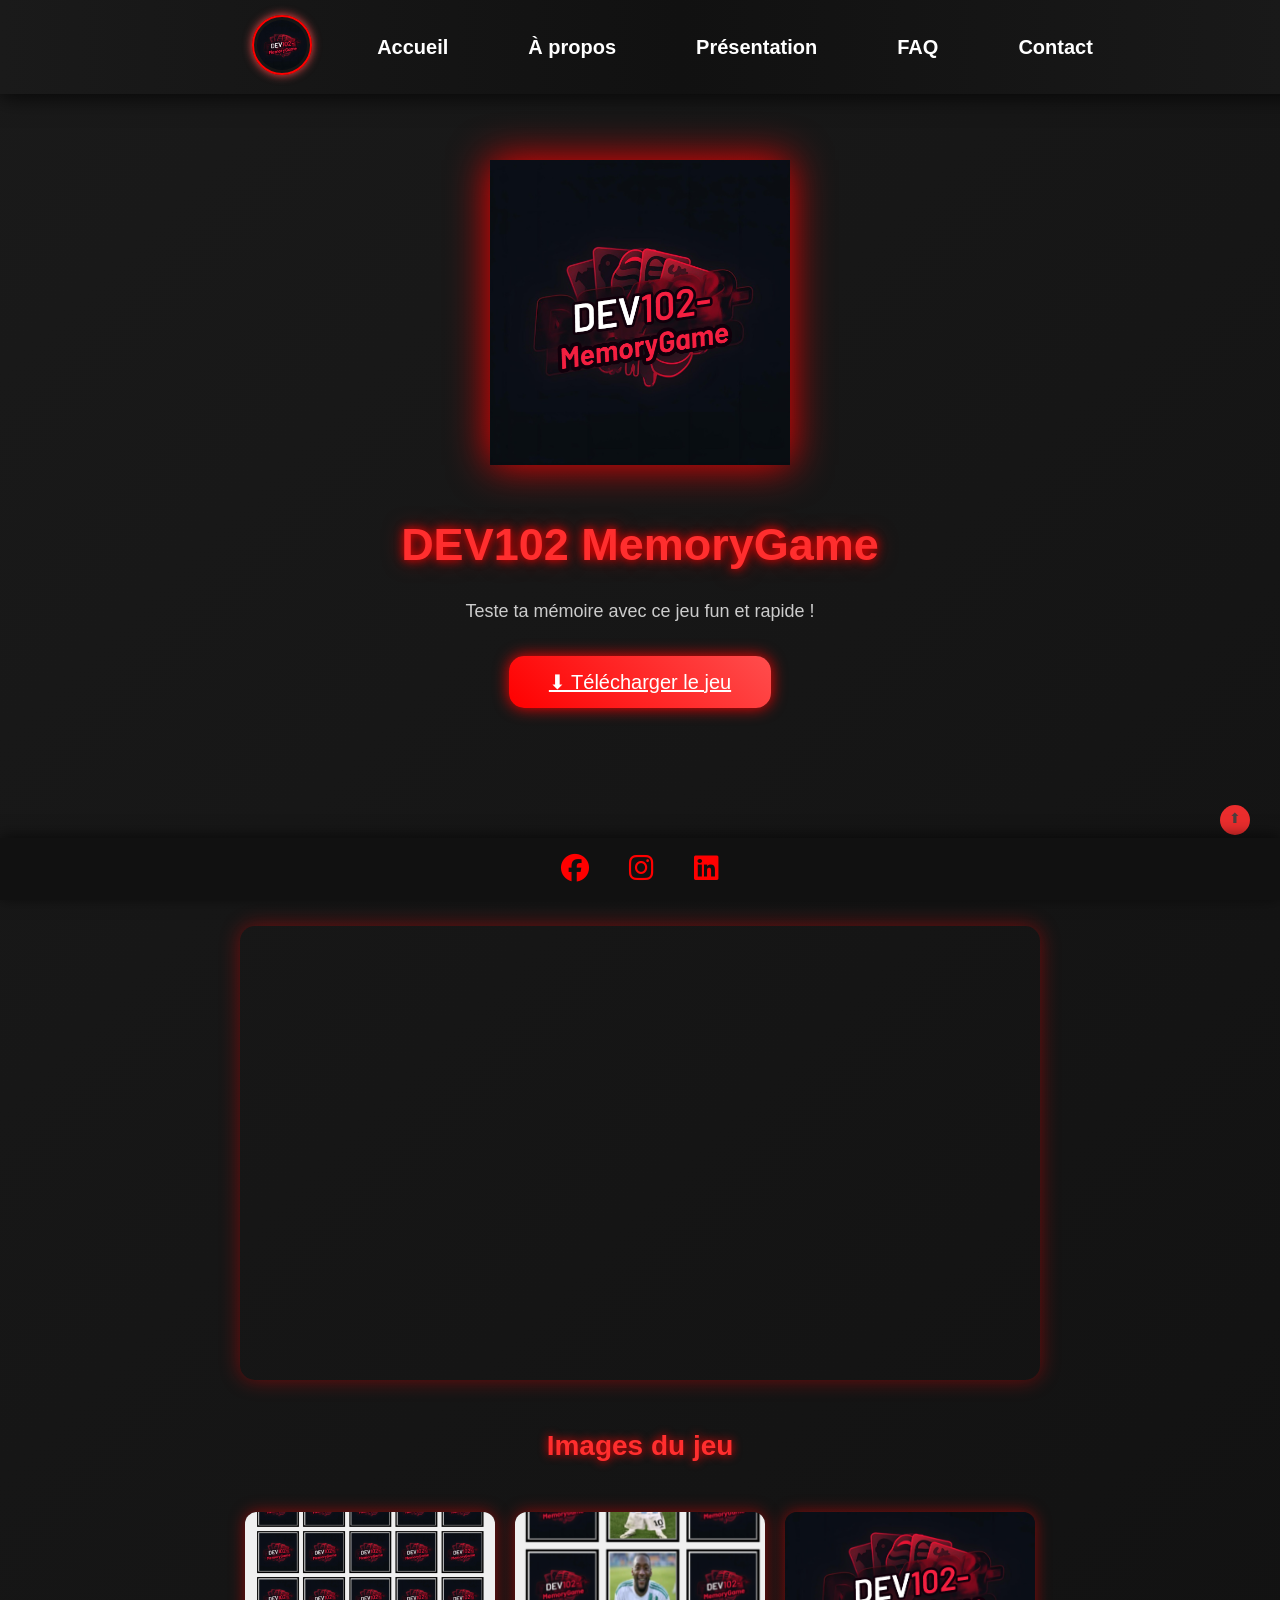
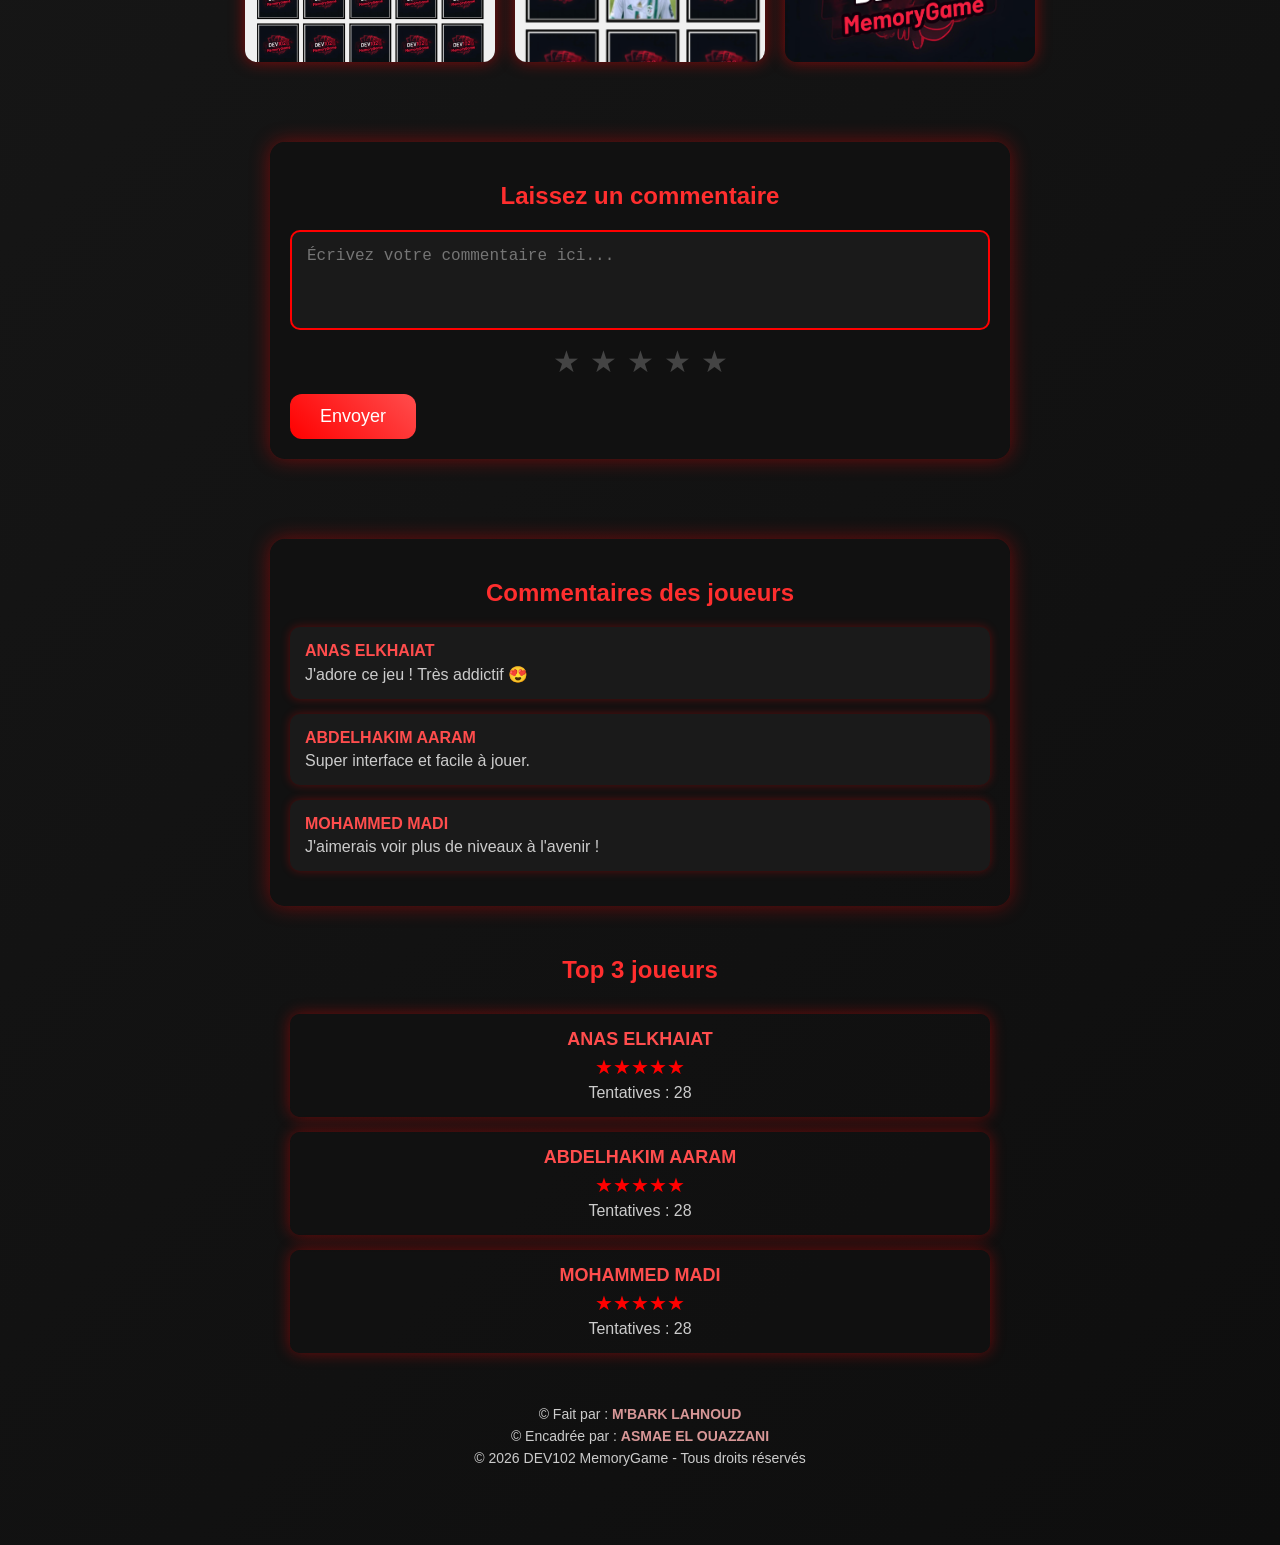
<file: index.html>
<!DOCTYPE html>
<html lang="fr">
<head>
    <meta charset="UTF-8">
    <title>DEV102 MemoryGame</title>

    <link rel="icon" type="image/png" href="logo_round.png">

    <link rel="stylesheet" href="style.css">
    <link rel="stylesheet" href="https://cdnjs.cloudflare.com/ajax/libs/font-awesome/6.5.0/css/all.min.css">
</head>
<body>

    <div id="top"></div>
    <a href="#top" class="back-to-top" title="Retour en haut">⬆</a>

    <nav>
        <a href="index.html"><img src="logo.png" alt="Logo Nav" class="logo-nav"></a>
        <ul>
            <li><a href="index.html">Accueil</a></li>
            <li><a href="apropos.html">À propos</a></li>
            <li><a href="presentation.html">Présentation</a></li>
            <li><a href="faq.html">FAQ</a></li>
            <li><a href="contact.html">Contact</a></li>
        </ul>
    </nav>


    <div class="container">
        <img src="logo.png" alt="Logo" class="logo">
        <h1>DEV102 MemoryGame</h1>
        <p>Teste ta mémoire avec ce jeu fun et rapide !</p>
        <br>
        <a href="https://mbarklahnoud.itch.io/" target="_blank"  download class="download-btn">⬇ Télécharger le jeu</a>
    </div>

    <h2 class="section-title">Vidéo explicative</h2>

    <div class="video-section">
        <iframe width="560" height="315"
        src="https://www.youtube.com/embed/w-h7b-YCSS8"
        title="YouTube video player"
        frameborder="0"
        allow="accelerometer; autoplay; clipboard-write; encrypted-media; gyroscope; picture-in-picture"
        allowfullscreen>
        </iframe>
    </div>

    <h2 class="section-title">Images du jeu</h2>

    <div class="image-gallery">
        <img src="jeu1.png" alt="Image jeu 1">
        <img src="jeu2.png" alt="Image jeu 2">
        <img src="jeu3.png" alt="Image jeu 3">
    </div>


    <div class="comment-section">
        <h2>Laissez un commentaire</h2>
        <form>
            <textarea placeholder="Écrivez votre commentaire ici..."></textarea>
            <div class="rating">
                <input type="radio" name="star" id="star1"><label for="star1">★</label>
                <input type="radio" name="star" id="star2"><label for="star2">★</label>
                <input type="radio" name="star" id="star3"><label for="star3">★</label>
                <input type="radio" name="star" id="star4"><label for="star4">★</label>
                <input type="radio" name="star" id="star5"><label for="star5">★</label>
            </div>
            <button type="submit">Envoyer</button>
        </form>
    </div>


    <div class="user-comments">
        <h2>Commentaires des joueurs</h2>
        <div class="comment">
            <div class="author">ANAS ELKHAIAT </div>
            <div class="text">J'adore ce jeu ! Très addictif 😍</div>
        </div>
        <div class="comment">
            <div class="author">ABDELHAKIM AARAM</div>
            <div class="text">Super interface et facile à jouer.</div>
        </div>
        <div class="comment">
            <div class="author">MOHAMMED MADI </div>
            <div class="text">J'aimerais voir plus de niveaux à l'avenir !</div>
        </div>
    </div>

    <section class="top-scores">
        <h2>Top 3 joueurs</h2>
        
        <div class="score-item">
            <div class="player-name">ANAS ELKHAIAT</div>
            <div class="stars">
                <span>★</span><span>★</span><span>★</span><span>★</span><span>★</span>
            </div>
            <div class="score-text">Tentatives : 28</div>
        </div>
    
        <div class="score-item">
            <div class="player-name">ABDELHAKIM AARAM</div>
            <div class="stars">
                <span>★</span><span>★</span><span>★</span><span>★</span><span>★</span>
            </div>
            <div class="score-text">Tentatives : 28</div>
        </div>
    
        <div class="score-item">
            <div class="player-name">MOHAMMED MADI</div>
            <div class="stars">
                <span>★</span><span>★</span><span>★</span><span>★</span><span>★</span>
            </div>
            <div class="score-text">Tentatives : 28</div>
        </div>
    </section>


    <div class="social-bar">
        <a href="https://www.facebook.com" target="_blank"><i class="fab fa-facebook"></i></a>
        <a href="https://www.instagram.com/lhnoud_m_qlf/" target="_blank"><i class="fab fa-instagram"></i></a>
        <a href="https://www.linkedin.com/in/mbark-lahnoud/" target="_blank"><i class="fab fa-linkedin"></i></a>
    </div>

    <div class="copyright">
        <span>© Fait par : <a href="https://www.linkedin.com" target="_blank"><strong>M'BARK LAHNOUD</strong></a></span>
        <span>© Encadrée par : <a href="https://www.linkedin.com" target="_blank"><strong>ASMAE EL OUAZZANI</strong></a></span>
        <span>© 2026 DEV102 MemoryGame - Tous droits réservés</span>
    </div>



</body>
</html>
</file>
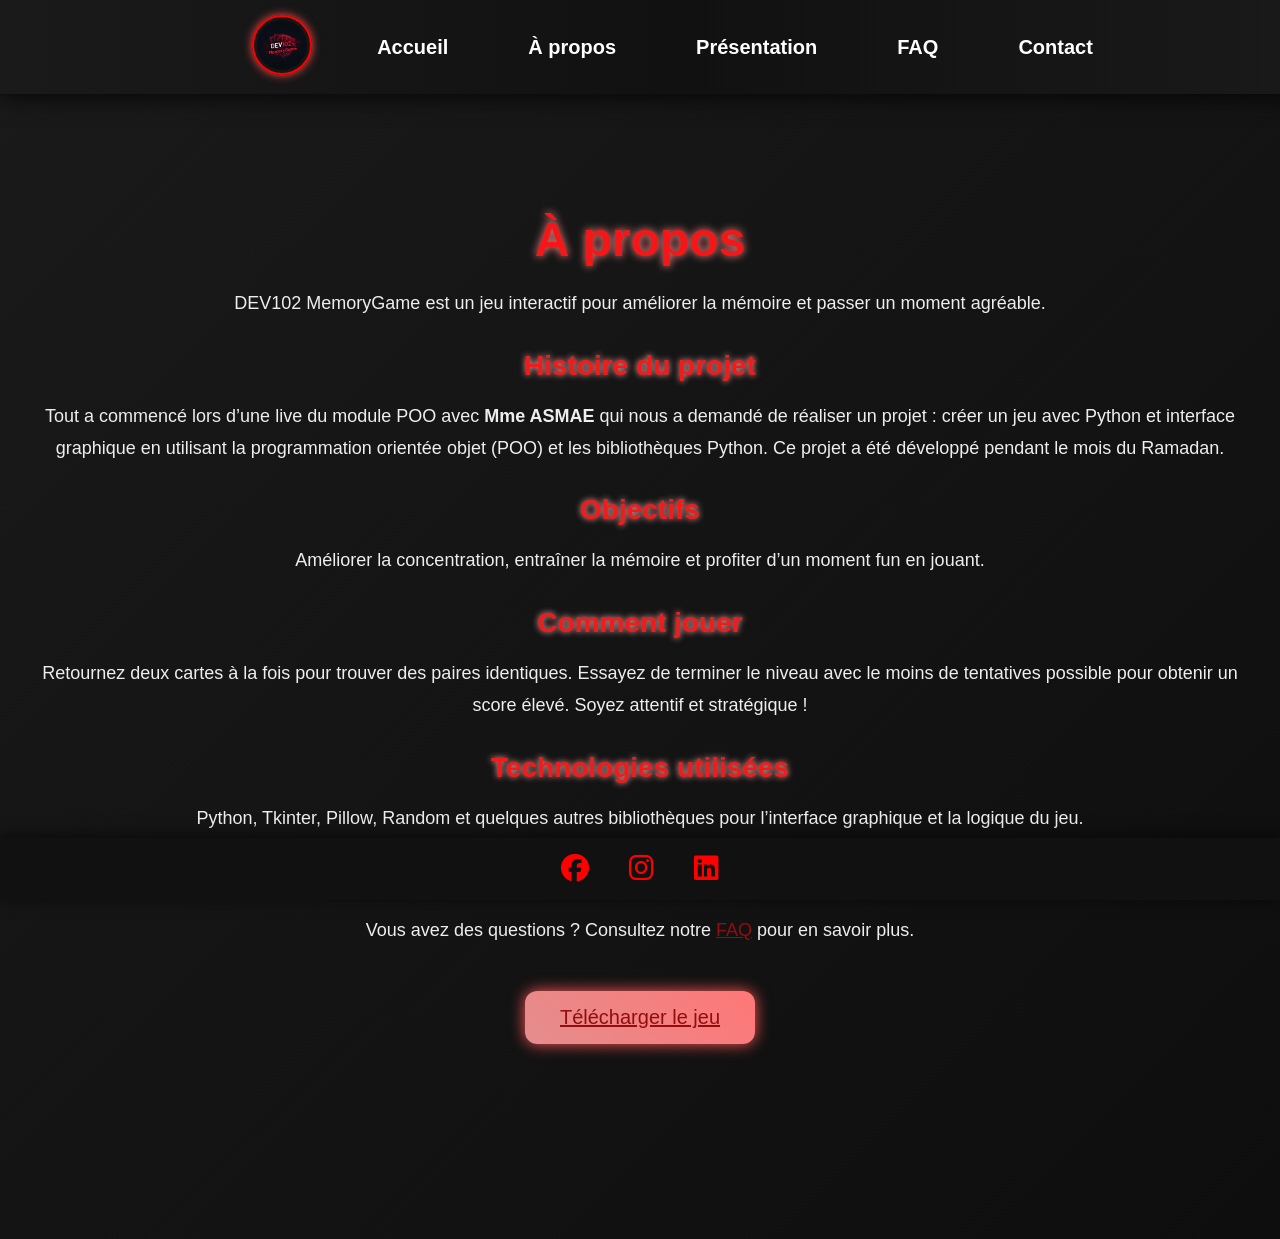
<file: apropos.html>
<!DOCTYPE html>
<html lang="fr">
<head>
<meta charset="UTF-8">
<title>À propos</title>
<link rel="icon" type="image/png" href="logo_round.png">

<link rel="stylesheet" href="stylePages.css">
<link rel="stylesheet" href="https://cdnjs.cloudflare.com/ajax/libs/font-awesome/6.5.0/css/all.min.css">
<meta name="viewport" content="width=device-width, initial-scale=1.0">
</head>

<body>

<nav>
<a href="index.html"><img src="logo.png" class="logo-nav"></a>
<ul>
<li><a href="index.html">Accueil</a></li>
<li><a href="apropos.html">À propos</a></li>
<li><a href="presentation.html">Présentation</a></li>
<li><a href="faq.html">FAQ</a></li>
<li><a href="contact.html">Contact</a></li>
</ul>
</nav>

<div class="container">
    <h1>À propos</h1>
    <p>DEV102 MemoryGame est un jeu interactif pour améliorer la mémoire et passer un moment agréable.</p>


    <h2>Histoire du projet</h2>
    <p class="fade-section">
        Tout a commencé lors d’une live du module POO avec <strong>Mme ASMAE</strong> qui nous a demandé de réaliser un projet : créer un jeu avec Python et interface graphique en utilisant la programmation orientée objet (POO) et les bibliothèques Python. 
        Ce projet a été développé pendant le mois du Ramadan.
    </p>


    <h2>Objectifs</h2>
    <p class="fade-section">
        Améliorer la concentration, entraîner la mémoire et profiter d’un moment fun en jouant.
    </p>


    <h2>Comment jouer</h2>
    <p class="fade-section">
        Retournez deux cartes à la fois pour trouver des paires identiques. Essayez de terminer le niveau avec le moins de tentatives possible pour obtenir un score élevé. Soyez attentif et stratégique !
    </p>


    <h2>Technologies utilisées</h2>
    <p class="fade-section">
        Python, Tkinter, Pillow, Random et quelques autres bibliothèques pour l’interface graphique et la logique du jeu.
    </p>


    <h2>FAQ</h2>
    <p class="fade-section">
        Vous avez des questions ? Consultez notre <a href="faq.html">FAQ</a> pour en savoir plus.
    </p>


    <a href="https://mbarklahnoud.itch.io/"  target="_blank" download class="download-btn">Télécharger le jeu</a>
</div>


<div class="social-bar">
    <a href="#"><i class="fab fa-facebook"></i></a>
    <a href="https://www.instagram.com/lhnoud_m_qlf/"><i class="fab fa-instagram"></i></a>
    <a href="https://www.linkedin.com/in/mbark-lahnoud/"><i class="fab fa-linkedin"></i></a>
</div>

</body>
</html>
</file>
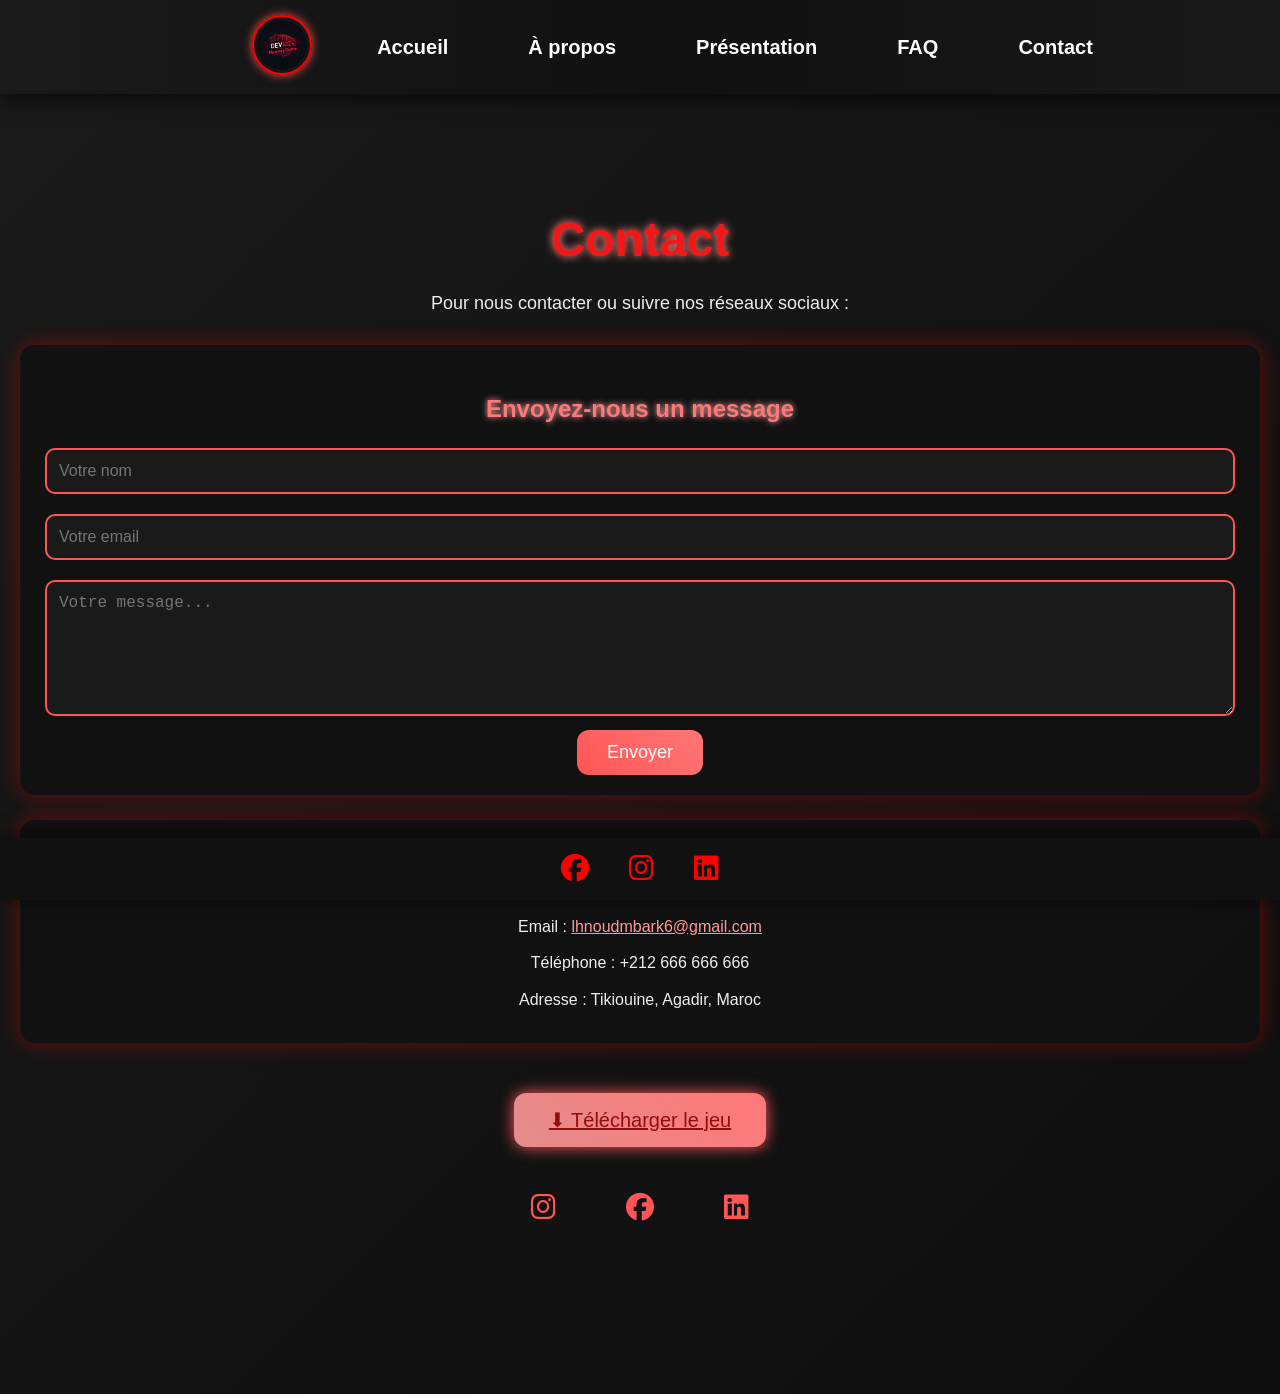
<file: contact.html>
<!DOCTYPE html>
<html lang="fr">
<head>
<meta charset="UTF-8">
<title>Contact</title>
<link rel="icon" type="image/png" href="logo_round.png">

<link rel="stylesheet" href="stylePages.css">
<link rel="stylesheet" href="https://cdnjs.cloudflare.com/ajax/libs/font-awesome/6.5.0/css/all.min.css">
<meta name="viewport" content="width=device-width, initial-scale=1.0">
</head>

<body>

<nav>
    <a href="index.html"><img src="logo.png" class="logo-nav"></a>
    <ul>
        <li><a href="index.html">Accueil</a></li>
        <li><a href="apropos.html">À propos</a></li>
        <li><a href="presentation.html">Présentation</a></li>
        <li><a href="faq.html">FAQ</a></li>
        <li><a href="contact.html">Contact</a></li>
    </ul>
</nav>

<div class="container">
    <h1>Contact</h1>
    <p>Pour nous contacter ou suivre nos réseaux sociaux :</p>


    <div class="contact-form fade-section">
        <h2>Envoyez-nous un message</h2>
        <form>
            <input type="text" placeholder="Votre nom" required>
            <input type="email" placeholder="Votre email" required>
            <textarea placeholder="Votre message..." rows="6" required></textarea>
            <button type="submit">Envoyer</button>
        </form>
    </div>


    <div class="contact-info fade-section">
        <h2>Informations</h2>
        <p>Email : <a href="mailto:lhnoudmbark6@gmail.com">lhnoudmbark6@gmail.com</a></p>
        <p>Téléphone : +212 666 666 666</p>
        <p>Adresse : Tikiouine, Agadir, Maroc</p>

        
    </div>


    <a href="https://mbarklahnoud.itch.io/" target="_blank"  download class="download-btn fade-section">⬇ Télécharger le jeu</a>


    <div class="contact-icons fade-section">
        <a href="https://www.instagram.com/lhnoud_m_qlf/" target="_blank" title="Instagram"><i class="fab fa-instagram"></i></a>
        <a href="https://www.facebook.com" target="_blank" title="Facebook"><i class="fab fa-facebook"></i></a>
        <a href="https://www.linkedin.com/in/mbark-lahnoud/" target="_blank" title="LinkedIn"><i class="fab fa-linkedin"></i></a>
    </div>

</div>


<div class="social-bar">
    <a href="https://www.facebook.com" target="_blank"><i class="fab fa-facebook"></i></a>
    <a href="https://www.instagram.com/lhnoud_m_qlf/" target="_blank"><i class="fab fa-instagram"></i></a>
    <a href="https://www.linkedin.com/in/mbark-lahnoud/" target="_blank"><i class="fab fa-linkedin"></i></a>
</div>

</body>
</html>
</file>
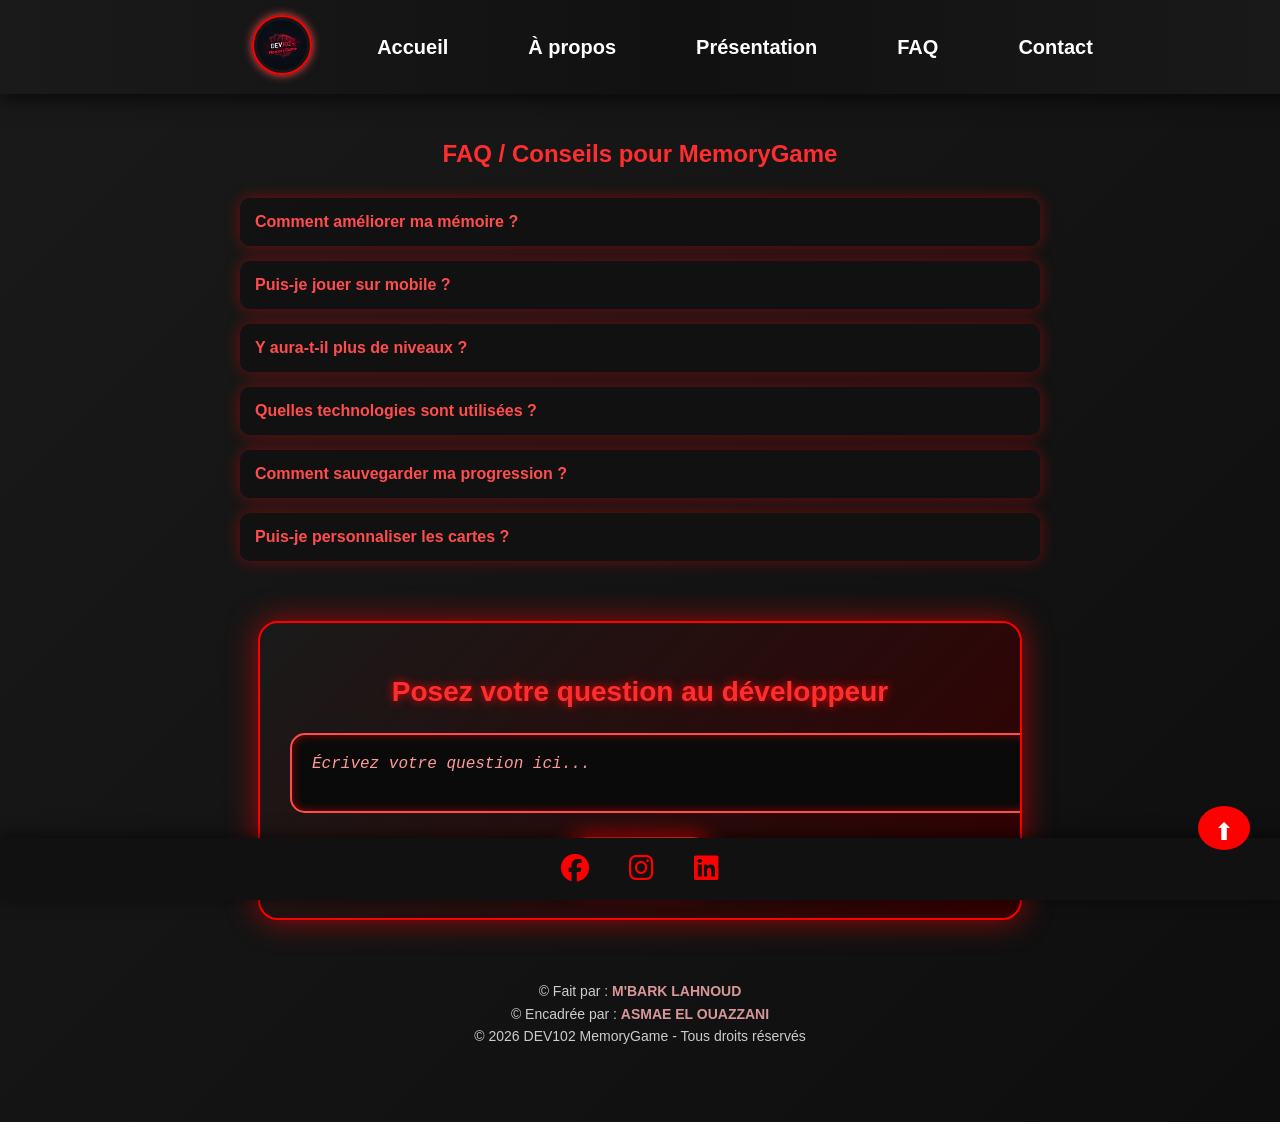
<file: faq.html>
<!DOCTYPE html>
<html lang="fr">
<head>
    <meta charset="UTF-8">
    <title>DEV102 MemoryGame - FAQ</title>
    <link rel="icon" type="image/png" href="logo_round.png">

    <link rel="stylesheet" href="stylefaq.css">
    <link rel="stylesheet" href="https://cdnjs.cloudflare.com/ajax/libs/font-awesome/6.5.0/css/all.min.css">
</head>
<body>

    <div id="top"></div>


    <nav>
        <a href="index.html"><img src="logo.png" alt="Logo Nav" class="logo-nav"></a>
        <ul>
            <li><a href="index.html">Accueil</a></li>
            <li><a href="apropos.html">À propos</a></li>
            <li><a href="presentation.html">Présentation</a></li>
            <li><a href="faq.html" class="active">FAQ</a></li>
            <li><a href="contact.html">Contact</a></li>
        </ul>
    </nav>






    <section class="faq-section">
        <h2>FAQ / Conseils pour MemoryGame</h2>

        <div class="faq-item">
            <input type="checkbox" id="faq1">
            <label for="faq1">Comment améliorer ma mémoire ?</label>
            <div class="faq-content">
                <p>Pratique régulièrement, restez concentré et mémorisez les positions des cartes par petits groupes.</p>
            </div>
        </div>

        <div class="faq-item">
            <input type="checkbox" id="faq2">
            <label for="faq2">Puis-je jouer sur mobile ?</label>
            <div class="faq-content">
                <p>Actuellement, le jeu n'est pas disponible sur mobile, mais nous travaillons sur cette compatibilité.</p>
            </div>
        </div>

        <div class="faq-item">
            <input type="checkbox" id="faq3">
            <label for="faq3">Y aura-t-il plus de niveaux ?</label>
            <div class="faq-content">
                <p>Des niveaux supplémentaires sont prévus dans les prochaines mises à jour pour rendre le jeu plus fun.</p>
            </div>
        </div>

        <div class="faq-item">
            <input type="checkbox" id="faq4">
            <label for="faq4">Quelles technologies sont utilisées ?</label>
            <div class="faq-content">
                <p>→ Le projet utilise principalement Python pour la logique du jeu et quelques bibliothèques pour le GUI, comme Tkinter, Pillow et random.</p>
            </div>
        </div>

        <div class="faq-item">
            <input type="checkbox" id="faq5">
            <label for="faq5">Comment sauvegarder ma progression ?</label>
            <div class="faq-content">
                <p>La sauvegarde automatique est en cours de développement et sera disponible dans la prochaine version.</p>
            </div>
        </div>
    
        <div class="faq-item">
            <input type="checkbox" id="faq6">
            <label for="faq6">Puis-je personnaliser les cartes ?</label>
            <div class="faq-content">
                <p>Actuellement, les cartes sont fixes, mais une personnalisation sera possible ultérieurement.</p>
            </div>
        </div>


    </section>


    <div class="innovative-question-section">
        <h2>Posez votre question au développeur</h2>
        <form>
            <textarea placeholder="Écrivez votre question ici..."></textarea>
            <button type="submit">Envoyer</button>
        </form>
    </div>


    <div class="social-bar">
        <a href="https://www.facebook.com" target="_blank"><i class="fab fa-facebook"></i></a>
        <a href="https://www.instagram.com/lhnoud_m_qlf/" target="_blank"><i class="fab fa-instagram"></i></a>
        <a href="https://www.linkedin.com/in/mbark-lahnoud/" target="_blank"><i class="fab fa-linkedin"></i></a>
    </div>


    <div class="copyright">
        <span>© Fait par : <a href="https://www.linkedin.com" target="_blank"><strong>M'BARK LAHNOUD</strong></a></span>
        <span>© Encadrée par : <a href="https://www.linkedin.com" target="_blank"><strong>ASMAE EL OUAZZANI</strong></a></span>
        <span>© 2026 DEV102 MemoryGame - Tous droits réservés</span>
    </div>


    <a href="#top" class="back-to-top" title="Retour en haut">⬆</a>
</body>
</html>
</file>
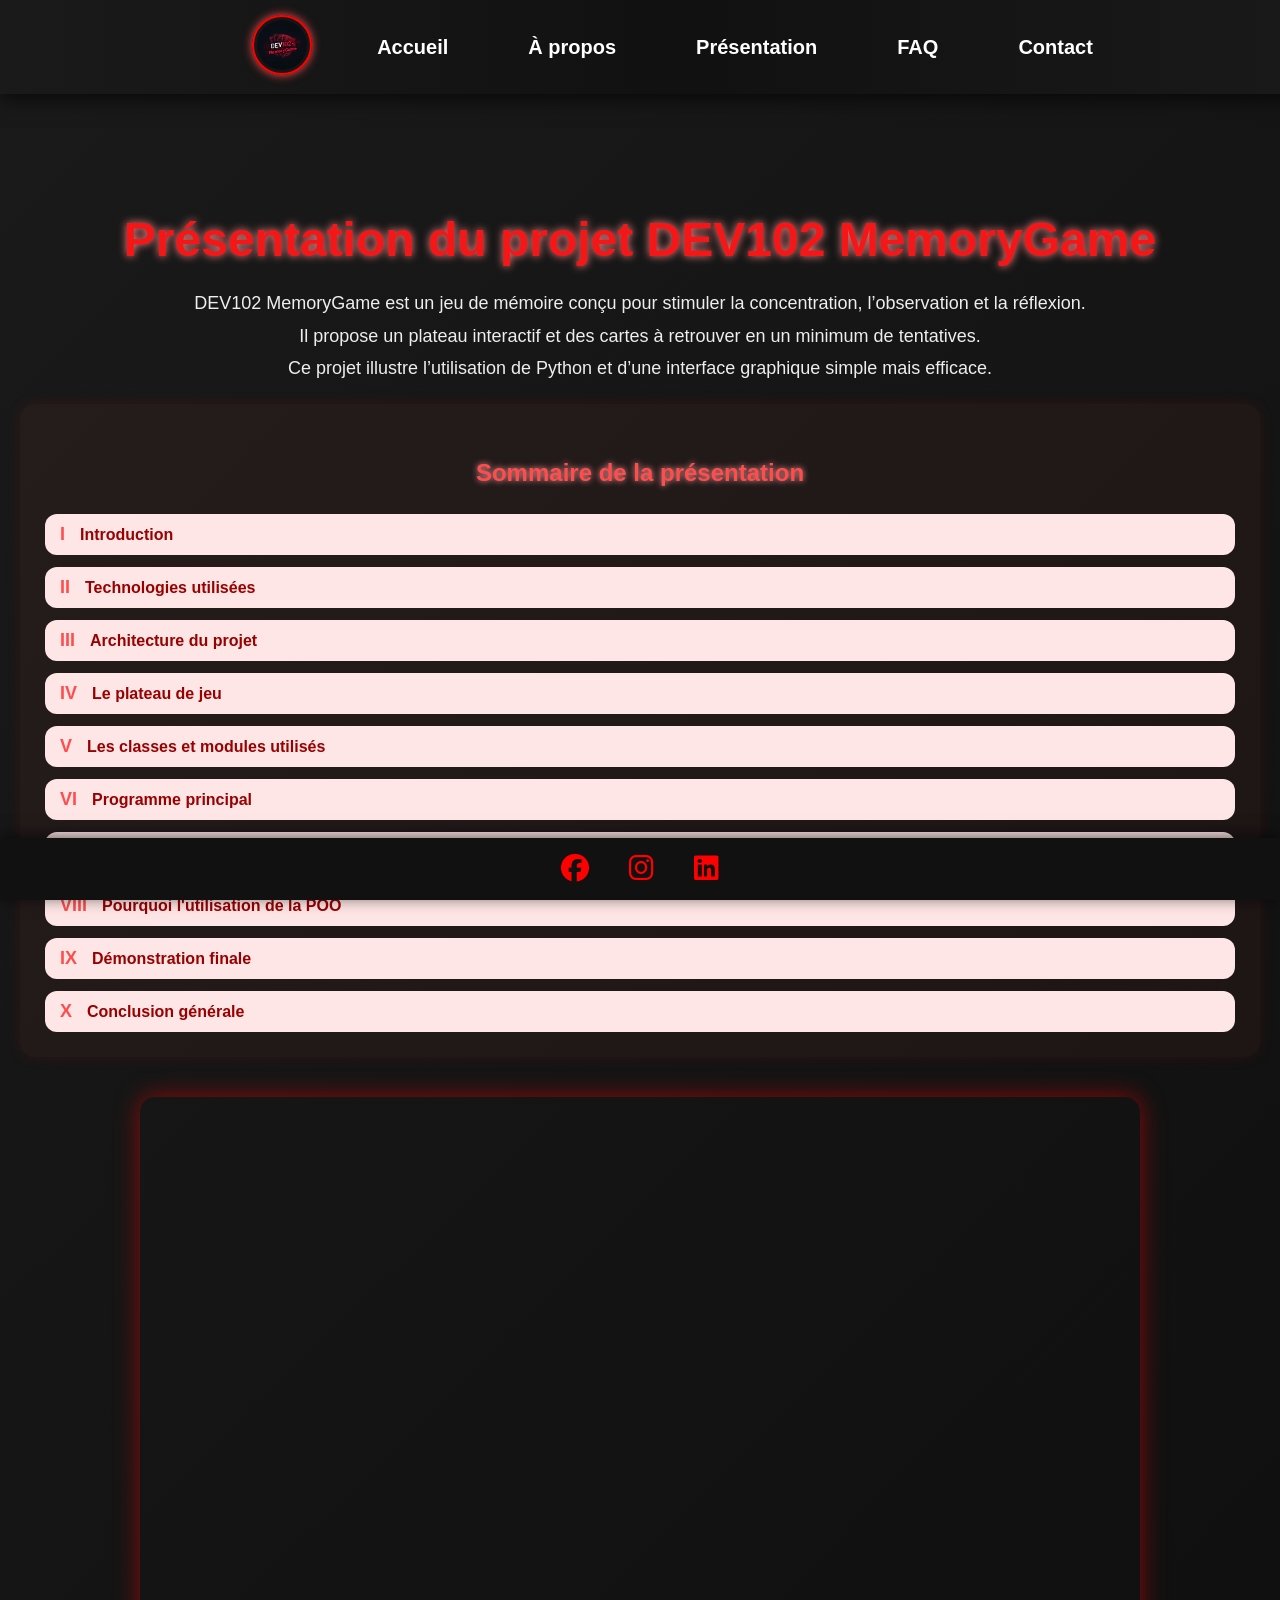
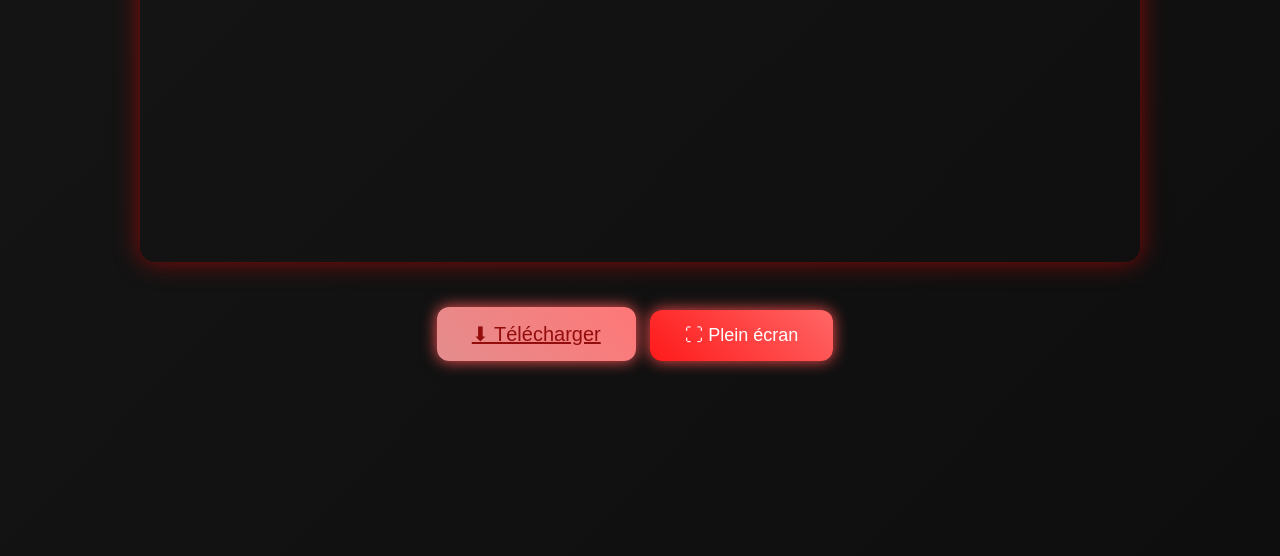
<file: presentation.html>
<!DOCTYPE html>
<html lang="fr">
<head>
<meta charset="UTF-8">
<title>Présentation</title>

<link rel="icon" type="image/png" href="logo_round.png">
<link rel="stylesheet" href="stylePages.css">
<link rel="stylesheet" href="https://cdnjs.cloudflare.com/ajax/libs/font-awesome/6.5.0/css/all.min.css">

<style>

.sommaire {
    display: flex;
    flex-direction: column;
    gap: 12px;
    padding: 25px;
    border-radius: 15px;
    background: rgba(255, 77, 77, 0.05);
    box-shadow: 0 0 15px rgba(255,0,0,0.1);
    margin: 20px 0;
}

.sommaire h2 {
    text-align: center;
    color: #ff4d4d;
    font-size: 24px;
    margin-bottom: 15px;
    text-shadow: 0 0 6px #ff9999;
}

.sommaire .section {
    display: flex;
    align-items: center;
    gap: 15px;
    padding: 10px 15px;
    border-radius: 12px;
    background: #ffe6e6;
    color: #990000;
    font-weight: 600;
    transition: all 0.3s ease;
    text-decoration: none;
}

.sommaire .section:hover {
    background: #ffcccc;
    color: #ff1a1a;
    transform: scale(1.02);
    box-shadow: 0 0 10px #ff9999;
}

.sommaire .section .numero {
    font-weight: bold;
    font-size: 18px;
    color: #ff4d4d;
}
</style>

</head>

<body>

<nav>
<a href="index.html"><img src="logo.png" class="logo-nav"></a>
<ul>
<li><a href="index.html">Accueil</a></li>
<li><a href="apropos.html">À propos</a></li>
<li><a href="presentation.html">Présentation</a></li>
<li><a href="faq.html">FAQ</a></li>
<li><a href="contact.html">Contact</a></li>
</ul>
</nav>

<div class="container">

<h1>Présentation du projet DEV102 MemoryGame</h1>
<p>
    DEV102 MemoryGame est un jeu de mémoire conçu pour stimuler la concentration, 
    l’observation et la réflexion.<br> Il propose un plateau interactif et des cartes 
    à retrouver en un minimum de tentatives.<br> Ce projet illustre l’utilisation 
    de Python et d’une interface graphique simple mais efficace.
</p>

<div class="sommaire">
<h2>Sommaire de la présentation</h2>

<a class="section" href="presentation.pdf#page=2" target="_blank"><span class="numero">I</span> Introduction</a>
<a class="section" href="presentation.pdf#page=3" target="_blank"><span class="numero">II</span> Technologies utilisées</a>
<a class="section" href="presentation.pdf#page=4" target="_blank"><span class="numero">III</span> Architecture du projet</a>
<a class="section" href="presentation.pdf#page=5" target="_blank"><span class="numero">IV</span> Le plateau de jeu</a>
<a class="section" href="presentation.pdf#page=6" target="_blank"><span class="numero">V</span> Les classes et modules utilisés</a>
<a class="section" href="presentation.pdf#page=7" target="_blank"><span class="numero">VI</span> Programme principal</a>
<a class="section" href="presentation.pdf#page=11" target="_blank"><span class="numero">VII</span> Perspectives d'amélioration</a>
<a class="section" href="presentation.pdf#page=12" target="_blank"><span class="numero">VIII</span> Pourquoi l'utilisation de la POO</a>
<a class="section" href="presentation.pdf#page=13" target="_blank"><span class="numero">IX</span> Démonstration finale</a>
<a class="section" href="presentation.pdf#page=14" target="_blank"><span class="numero">X</span> Conclusion générale</a>
</div>


<div class="ppt-container" id="pdfContainer">
    <iframe src="presentation.pdf"></iframe>
</div>


<div class="buttons-container">
    <a href="presentation.pdf" download class="download-btn">⬇ Télécharger</a>
    <button onclick="openFullscreen()" class="fullscreen-btn">⛶ Plein écran</button>
</div>

</div>

<div class="social-bar">
<a href="https://www.facebook.com" target="_blank"><i class="fab fa-facebook"></i></a>
<a href="https://www.instagram.com/lhnoud_m_qlf/" target="_blank"><i class="fab fa-instagram"></i></a>
<a href="https://www.linkedin.com/in/mbark-lahnoud/" target="_blank"><i class="fab fa-linkedin"></i></a>
</div>

<script>
function openFullscreen() {
    let elem = document.getElementById("pdfContainer");
    if (elem.requestFullscreen) elem.requestFullscreen();
    else if (elem.webkitRequestFullscreen) elem.webkitRequestFullscreen();
    else if (elem.msRequestFullscreen) elem.msRequestFullscreen();
}
</script>

</body>
</html>
</file>
<file: style.css>
html {
    scroll-behavior: smooth;
}
body {
    margin: 0;
    padding: 0;
    background: linear-gradient(-45deg, #0a0a0a, #1a1a1a, #0a0a0a, #1a1a1a);
    background-size: 400% 400%;
    font-family: 'Arial', sans-serif;
    color: white;
    text-align: center;
    animation: gradientBG 15s ease infinite;
}

.back-to-top {
    height: 20px;
    width: 20px;
    border-radius: 50%;
    position: fixed;
    bottom: 65px;
    right: 30px;
    background: #eb2d2d;
    color: rgb(74, 63, 63);
    text-decoration: none;
    padding: 5px 5px;
    border-radius: 50%;
    font-size: 14px;
    cursor: pointer;
    transition: 0.3s;
}
.back-to-top:hover {
    background: #ff4d4d;
    transform: scale(1.1);
}

nav {
    width: 100%;
    display: flex;
    align-items: center;
    justify-content: center;
    padding: 15px 40px;
    position: fixed;
    top: 0;
    left: 0;
    background: linear-gradient(90deg, #1a1a1a, #111, #1a1a1a);
    box-shadow: 0 4px 20px rgba(0,0,0,0.7);
    z-index: 100;
    gap: 50px;
}

nav .logo-nav {
    height: 50px;
    width: 50px;
    border-radius: 50%;
    border: 2px solid #ff0000;
    padding: 3px;
    box-shadow: 0 0 10px #ff4d4d;
    object-fit: cover;
    margin-right: auto;
    transition: all 0.4s ease;
}

nav .logo-nav:hover {
    transform: scale(1.15);
    box-shadow: 0 0 15px #ff4d4d, 0 0 30px red;
}

nav ul {
    list-style: none;
    margin: 0;
    padding: 0;
    display: flex;
    gap: 50px;
    align-items: center;
}

nav ul li a {
    position: relative;
    font-size: 20px;
    font-weight: bold;
    color: white;
    text-decoration: none;
    padding: 10px 15px;
    transition: all 0.4s ease;
}

nav ul li a::after {
    content: '';
    position: absolute;
    left: 0;
    bottom: -4px;
    width: 0%;
    height: 3px;
    background: linear-gradient(90deg, #ff0000, #ff4d4d, #ff1a1a);
    border-radius: 3px;
    transition: width 0.4s ease;
}

nav ul li a:hover::after { width: 100%; }

nav ul li a:hover {
    color: #ff0000;
    transform: scale(1.15);
    text-shadow: 0 0 8px #ff4d4d, 0 0 16px red;
    background: linear-gradient(90deg, #ff0000, #ff4d4d, #ff1a1a);
    -webkit-background-clip: text;
    -webkit-text-fill-color: transparent;
}


.container {
    margin-top: 160px;
    margin-bottom: 150px;
    animation: fadeIn 1.5s ease forwards;
    opacity: 0;
}

.logo {
    width: 300px;
    margin-bottom: 20px;
    filter: drop-shadow(0 0 20px red);
    animation: pulseLogo 2s infinite;
}

h1 {
    font-size: 45px;
    color: #ff2e2e;
    text-shadow: 0 0 10px red, 0 0 20px darkred;
    animation: glowText 2s infinite alternate;
}

p {
    color: #ccc;
    margin-bottom: 30px;
    font-size: 18px;
    animation: fadeInText 2s ease forwards;
    opacity: 0;
    animation-delay: 1s;
}

.download-btn {
    background: linear-gradient(45deg, #ff0000, #ff4d4d);
    border: none;
    padding: 15px 40px;
    font-size: 20px;
    color: white;
    border-radius: 15px;
    cursor: pointer;
    box-shadow: 0 0 15px red;
    transition: all 0.3s ease;
    animation: pulseBtn 2s infinite;
}

.download-btn:hover {
    transform: scale(1.15);
    box-shadow: 0 0 40px red, 0 0 70px #ff4d4d;
    background: linear-gradient(45deg, #ff4d4d, #ff1a1a);
}


.social-bar {
    width: 100%;
    background-color: #111;
    padding: 15px 0;
    position: fixed;
    bottom: 0;
    left: 0;
    display: flex;
    justify-content: center;
    gap: 40px;
    box-shadow: 0 -2px 15px rgba(0,0,0,0.6);
}

.social-bar a {
    color: #ff0000;
    font-size: 28px;
    transition: all 0.4s ease;
}

.social-bar a:hover {
    color: #ff4d4d;
    transform: rotate(-15deg) scale(1.3);
    text-shadow: 0 0 15px #ff4d4d, 0 0 30px red;
}

.section-title {
    font-size: 28px;
    color: #ff2e2e;
    margin: 40px 0 20px 0;
    text-align: center;
    text-shadow: 0 0 10px red;
}

.video-section {
    max-width: 800px;
    margin: 50px auto;
    text-align: center;
    border-radius: 15px;
    overflow: hidden;
    box-shadow: 0 0 20px rgba(255,0,0,0.4);
}

.video-section iframe {
    width: 100%;
    height: 450px;
    border: none;
}

.image-gallery {
    display: flex;
    flex-wrap: wrap;
    justify-content: center;
    gap: 20px;
    margin: 50px auto;
    max-width: 900px;
}

.image-gallery img {
    width: 250px;
    height: 150px;
    object-fit: cover;
    border-radius: 12px;
    box-shadow: 0 0 15px rgba(255,0,0,0.5);
    transition: transform 0.3s, box-shadow 0.3s;
}

.image-gallery img:hover {
    transform: scale(1.05);
    box-shadow: 0 0 30px #ff4d4d, 0 0 50px red;
}


.comment-section, .user-comments {
    max-width: 700px;
    margin: 80px auto 50px auto;
    padding: 20px;
    background: rgba(17,17,17,0.85);
    border-radius: 15px;
    box-shadow: 0 0 20px rgba(255,0,0,0.4);
    text-align: left;
}

.comment-section h2, .user-comments h2 { text-align: center; color: #ff2e2e; margin-bottom: 20px; }

.comment-section textarea {
    width: 100%;
    padding: 15px;
    border-radius: 10px;
    border: 2px solid #ff0000;
    background-color: #1a1a1a;
    color: white;
    resize: none;
    height: 100px;
    font-size: 16px;
    outline: none;
    transition: all 0.3s ease;
    max-width: 100%;
    box-sizing: border-box;
}


.comment-section textarea:focus {
    border-color: #ff4d4d;
    box-shadow: 0 0 15px #ff4d4d;
}

.comment-section button {
    margin-top: 15px;
    background: linear-gradient(45deg, #ff0000, #ff4d4d);
    border: none;
    color: white;
    padding: 12px 30px;
    font-size: 18px;
    border-radius: 12px;
    cursor: pointer;
    transition: all 0.3s ease;
}

.comment-section button:hover {
    transform: scale(1.1);
    box-shadow: 0 0 30px #ff4d4d, 0 0 50px red;
}


.rating { display: flex; justify-content: center; gap: 10px; margin-top: 10px; }
.rating input { display: none; }
.rating label {
    font-size: 30px;
    color: #444;
    cursor: pointer;
    transition: all 0.3s ease;
}
.rating label:hover,
.rating label:hover ~ label,
.rating input:checked ~ label {
    color: #ff0000;
    text-shadow: 0 0 10px #ff4d4d, 0 0 20px red;
}


.user-comments .comment {
    background: #1a1a1a;
    padding: 15px;
    border-radius: 10px;
    margin-bottom: 15px;
    box-shadow: 0 0 10px rgba(255,0,0,0.3);
}
.user-comments .comment .author { font-weight: bold; color: #ff4d4d; margin-bottom: 5px; }
.user-comments .comment .text { color: #ccc; }

.top-scores { max-width: 700px; margin: 50px auto; text-align: center; }
.top-scores h2 { color: #ff2e2e; margin-bottom: 30px; }

.score-item { background: rgba(17,17,17,0.85); padding: 15px; margin-bottom: 15px;
    border-radius: 10px; box-shadow: 0 0 15px rgba(255,0,0,0.4);
}
.player-name { font-weight: bold; color: #ff4d4d; font-size: 18px; margin-bottom: 5px; }
.stars { color: #ff0000; font-size: 20px; margin-bottom: 5px; }
.score-text { color: #ccc; font-size: 16px; }


.copyright {
    width: 100%;
    text-align: center;
    color: #ccc;
    font-size: 14px;
    margin-top: 10px;
    line-height: 1.6;
    margin-bottom: 75px;
}

.copyright span {
    display: block;
}

.copyright a {
    color: #d89797;
    text-decoration: none;
    font-weight: 500;
    transition: all 0.3s ease;
}

.copyright a:hover {
    text-shadow: 0 0 10px red;
    color: #ff1a1a;
}


@keyframes gradientBG { 0% {background-position: 0% 50%;} 50% {background-position: 100% 50%;} 100% {background-position: 0% 50%;} }
@keyframes pulseLogo { 0%, 100% { transform: scale(1); filter: drop-shadow(0 0 20px red);} 50% { transform: scale(1.05); filter: drop-shadow(0 0 30px #ff4d4d);} }
@keyframes glowText { 0% { text-shadow: 0 0 10px red, 0 0 20px darkred; } 50% { text-shadow: 0 0 20px #ff4d4d, 0 0 40px darkred; } 100% { text-shadow: 0 0 10px red, 0 0 20px darkred; } }
@keyframes fadeIn { from { opacity: 0; transform: translateY(50px); } to { opacity: 1; transform: translateY(0); } }
@keyframes fadeInText { from { opacity: 0; } to { opacity: 1; } }
@keyframes pulseBtn { 0%, 100% { transform: scale(1); box-shadow: 0 0 15px red; } 50% { transform: scale(1.05); box-shadow: 0 0 30px #ff4d4d; } }
</file>
<file: stylePages.css>
body {
    margin: 0;
    padding: 0;
    background: linear-gradient(-45deg, #0a0a0a, #1a1a1a, #0a0a0a, #1a1a1a);
    background-size: 400% 400%;
    font-family: 'Arial', sans-serif;
    color: white;
    text-align: center;
    animation: gradientBG 15s ease infinite;
}


nav {
    width: 100%;
    display: flex;
    align-items: center;
    justify-content: center;
    padding: 15px 40px;
    position: fixed;
    top: 0;
    left: 0;
    background: linear-gradient(90deg, #1a1a1a, #111, #1a1a1a);
    box-shadow: 0 4px 20px rgba(0,0,0,0.7);
    z-index: 100;
    gap: 50px;
}

nav .logo-nav {
    height: 50px;
    width: 50px;
    border-radius: 50%;
    border: 2px solid #ff0000;
    padding: 3px;
    box-shadow: 0 0 10px #ff4d4d;
    object-fit: cover;
    margin-right: auto;
    transition: all 0.4s ease;
}

nav .logo-nav:hover {
    transform: scale(1.15);
    box-shadow: 0 0 15px #ff4d4d, 0 0 30px red;
}

nav ul {
    list-style: none;
    margin: 0;
    padding: 0;
    display: flex;
    gap: 50px;
    align-items: center;
}

nav ul li a {
    font-size: 20px;
    font-weight: bold;
    color: white;
    text-decoration: none;
    padding: 10px 15px;
    transition: all 0.4s ease;
}

nav ul li a:hover {
    color: #ff0000;
    text-shadow: 0 0 8px #ff4d4d, 0 0 16px red;
}


.container {
    margin-top: 160px;
    margin-bottom: 150px;
    padding: 20px;
}


h1 {
    font-size: 45px;
    color: #ff2e2e;
    text-shadow: 0 0 10px red, 0 0 20px darkred;
    margin-bottom: 20px;
}

h2 {
    font-size: 28px;
    color: #ff4d4d;
    margin-bottom: 15px;
}


p {
    color: #ccc;
    font-size: 18px;
    margin-bottom: 20px;
}


.download-btn {
    background: linear-gradient(45deg, #ff0000, #ff4d4d);
    border: none;
    padding: 15px 40px;
    font-size: 20px;
    color: white;
    border-radius: 15px;
    cursor: pointer;
    box-shadow: 0 0 15px red;
    transition: all 0.3s ease;
    text-decoration: none;
}

.download-btn:hover {
    transform: scale(1.15);
    box-shadow: 0 0 40px red, 0 0 70px #ff4d4d;
    background: linear-gradient(45deg, #ff4d4d, #ff1a1a);
}


.ppt-container {
    margin-top: 40px;
    width: 90%;
    max-width: 1000px;
    height: 600px;
    margin-left: auto;
    margin-right: auto;
    border-radius: 15px;
    overflow: hidden;
    box-shadow: 0 0 25px rgba(255,0,0,0.5);
}

.ppt-container iframe {
    width: 100%;
    height: 100%;
    border: none;
}


.social-bar {
    width: 100%;
    background-color: #111;
    padding: 15px 0;
    position: fixed;
    bottom: 0;
    left: 0;
    display: flex;
    justify-content: center;
    gap: 40px;
    box-shadow: 0 -2px 15px rgba(0,0,0,0.6);
}

.social-bar a {
    color: #ff0000;
    font-size: 28px;
    transition: all 0.4s ease;
}

.social-bar a:hover {
    color: #ff4d4d;
    transform: rotate(-15deg) scale(1.3);
    text-shadow: 0 0 15px #ff4d4d, 0 0 30px red;
}


.image-gallery {
    display: flex;
    flex-wrap: wrap;
    justify-content: center;
    gap: 20px;
    margin: 50px auto;
    max-width: 900px;
}

.image-gallery img {
    width: 250px;
    height: 150px;
    object-fit: cover;
    border-radius: 12px;
    box-shadow: 0 0 15px rgba(255,0,0,0.5);
    transition: transform 0.3s, box-shadow 0.3s;
}

.image-gallery img:hover {
    transform: scale(1.05);
    box-shadow: 0 0 30px #ff4d4d, 0 0 50px red;
}


.user-comments .comment {
    background: #1a1a1a;
    padding: 15px;
    border-radius: 10px;
    margin-bottom: 15px;
    box-shadow: 0 0 10px rgba(255,0,0,0.3);
    transition: all 0.4s ease;
    cursor: pointer;
    text-align: left;
}

.user-comments .comment:hover {
    transform: scale(1.05) translateY(-5px);
    box-shadow: 0 0 20px #ff4d4d, 0 0 40px red;
    background: linear-gradient(145deg, #1a1a1a, #111);
}

.user-comments .comment .author {
    font-weight: bold;
    color: #ff4d4d;
    margin-bottom: 5px;
}

.user-comments .comment .text {
    color: #ccc;
}

.social-bar {
    width: 100%;
    background-color: #111;
    padding: 15px 0;
    position: fixed;
    bottom: 0;
    left: 0;
    display: flex;
    justify-content: center;
    gap: 40px;
    box-shadow: 0 -2px 15px rgba(0,0,0,0.6);
}

.social-bar a {
    color: #ff0000;
    font-size: 28px;
    transition: all 0.4s ease;
}
.social-bar i {
    font-family: "Font Awesome 6 Brands";
}
.social-bar a:hover {
    color: #ff4d4d;
    transform: rotate(-15deg) scale(1.3);
    text-shadow: 0 0 15px #ff4d4d, 0 0 30px red;
}


.ppt-container {
    width: 95%;
    height: 85vh;
}


.buttons-container {
    margin-top: 20px;
}


.download-btn {
    display: inline-block;
    background: linear-gradient(45deg, #ff0000, #ff4d4d);
    border: none;
    padding: 15px 35px;
    font-size: 18px;
    color: white;
    border-radius: 12px;
    cursor: pointer;
    margin: 10px;
    box-shadow: 0 0 15px red;
    transition: all 0.3s ease;
    text-decoration: none;
}

.download-btn:hover {
    transform: scale(1.1);
    box-shadow: 0 0 30px #ff4d4d, 0 0 50px red;
}


.fullscreen-btn {
    background: linear-gradient(45deg, #ff1a1a, #ff6666);
    border: none;
    padding: 15px 35px;
    font-size: 18px;
    color: white;
    border-radius: 12px;
    cursor: pointer;
    margin: 10px;
    box-shadow: 0 0 15px #ff4d4d;
    transition: all 0.3s ease;
}

.fullscreen-btn:hover {
    transform: scale(1.1);
    box-shadow: 0 0 30px #ff4d4d, 0 0 50px red;
}
.contact-icons {
    display: flex;
    justify-content: center;
    gap: 40px;
    margin-top: 20px;
}

.contact-icons a {
    color: #ff0000;
    font-size: 36px;
    transition: all 0.4s ease;
}

.contact-icons a:hover {
    color: #ff4d4d;
    transform: scale(1.3) rotate(-10deg);
    text-shadow: 0 0 15px #ff4d4d, 0 0 30px red;
}



@keyframes gradientBG {
    0% {background-position: 0% 50%;}
    50% {background-position: 100% 50%;}
    100% {background-position: 0% 50%;}
}


.fade-section {
    opacity: 0;
    transform: translateY(40px);
    animation: fadeInSection 1.5s ease forwards;
    animation-delay: 0.5s;
}


@keyframes fadeInSection {
    to {
        opacity: 1;
        transform: translateY(0);
    }
}

.fade-section {
    opacity: 0;
    transform: translateY(30px);
    animation: fadeInSection 1.2s ease forwards;
    animation-delay: 0.3s;
}


@keyframes fadeInSection {
    to {
        opacity: 1;
        transform: translateY(0);
    }
}


.container h1 {
    color: #f51717;
    text-shadow: 0 0 8px #ff8888;
    font-size: 48px;
    margin-bottom: 20px;
}

.container h2 {
    color: #f01c1c;
    text-shadow: 0 0 6px #ffaaaa;
    margin: 30px 0 15px;
    font-size: 28px;
}


.container p {
    color: #eee;
    font-size: 18px;
    line-height: 1.8;
    margin-bottom: 20px;
}

.container a {
    color: #940d0d;
    text-decoration: underline;
    transition: all 0.3s ease;
}

.container a:hover {
    color: #f33636;
    text-shadow: 0 0 8px #ff8888;
}

.download-btn {
    display: inline-block;
    margin: 25px auto;
    background: linear-gradient(45deg, #e48d8d, #ff7777);
    border: none;
    padding: 15px 35px;
    font-size: 20px;
    color: white;
    border-radius: 12px;
    cursor: pointer;
    box-shadow: 0 0 15px #ff5555;
    text-decoration: none;
    transition: all 0.3s ease;
}

.download-btn:hover {
    transform: scale(1.08);
    box-shadow: 0 0 35px #ff7777, 0 0 60px #ff5555;
    background: linear-gradient(45deg, #ff7777, #ffaaaa);
}

.social-bar a:hover {
    color: #ff9999;
    transform: scale(1.3);
    text-shadow: 0 0 15px #ff9999, 0 0 30px #ff5555;
}

.fade-section {
    opacity: 0;
    transform: translateY(30px);
    animation: fadeInSection 1.2s ease forwards;
    animation-delay: 0.3s;
}

@keyframes fadeInSection {
    to {
        opacity: 1;
        transform: translateY(0);
    }
}

.contact-form, .contact-info {
    background: rgba(17,17,17,0.85);
    padding: 20px 25px;
    margin: 25px 0;
    border-radius: 15px;
    box-shadow: 0 0 20px rgba(255,0,0,0.4);
}

.contact-form h2, .contact-info h2 {
    color: #ff7777;
    text-shadow: 0 0 6px #ffaaaa;
    margin-bottom: 15px;
    font-size: 24px;
}

.contact-form input, .contact-form textarea {
    width: 100%;
    padding: 12px;
    margin: 10px 0;
    border-radius: 10px;
    border: 2px solid #ff5555;
    background-color: #1a1a1a;
    color: #eee;
    font-size: 16px;
    outline: none;
    transition: all 0.3s ease;
    box-sizing: border-box;
}

.contact-form input:focus, .contact-form textarea:focus {
    border-color: #ff8888;
    box-shadow: 0 0 15px #ff8888;
}

.contact-form button {
    background: linear-gradient(45deg, #ff5555, #ff7777);
    border: none;
    color: white;
    padding: 12px 30px;
    font-size: 18px;
    border-radius: 12px;
    cursor: pointer;
    transition: all 0.3s ease;
}

.contact-form button:hover {
    transform: scale(1.08);
    box-shadow: 0 0 35px #ff7777, 0 0 60px #ff5555;
}

.contact-info p {
    color: #eee;
    font-size: 16px;
    margin: 8px 0;
}

.contact-info a {
    color: #ff9999;
    text-decoration: underline;
}

.contact-info a:hover {
    color: #ffcccc;
    text-shadow: 0 0 6px #ff8888;
}

.contact-icons, .contact-icons a {
    text-align: center;
    margin-top: 20px;
}

.contact-icons a {
    font-size: 28px;
    margin: 0 15px;
    color: #ff5555;
    transition: all 0.3s ease;
}

.contact-icons a:hover {
    color: #ff9999;
    transform: scale(1.3);
    text-shadow: 0 0 15px #ff9999, 0 0 30px #ff5555;
}
</file>
<file: stylefaq.css>
html {
    scroll-behavior: smooth;
}
body {
    margin: 0;
    padding: 0;
    background: linear-gradient(-45deg, #0a0a0a, #1a1a1a, #0a0a0a, #1a1a1a);
    background-size: 400% 400%;
    font-family: 'Arial', sans-serif;
    color: white;
    text-align: center;
    animation: gradientBG 15s ease infinite;
}

.back-to-top {
    height: 20px;
    width: 20px;
    border-radius: 50%;
    position: fixed;
    bottom: 65px;
    right: 30px;
    background: #eb2d2d;
    color: rgb(74, 63, 63);
    text-decoration: none;
    padding: 5px 5px;
    border-radius: 50%;
    font-size: 14px;
    cursor: pointer;
    transition: 0.3s;
}
.back-to-top:hover {
    background: #ff4d4d;
    transform: scale(1.1);
}

nav {
    width: 100%;
    display: flex;
    align-items: center;
    justify-content: center;
    padding: 15px 40px;
    position: fixed;
    top: 0;
    left: 0;
    background: linear-gradient(90deg, #1a1a1a, #111, #1a1a1a);
    box-shadow: 0 4px 20px rgba(0,0,0,0.7);
    z-index: 100;
    gap: 50px;
}

nav .logo-nav {
    height: 50px;
    width: 50px;
    border-radius: 50%;
    border: 2px solid #ff0000;
    padding: 3px;
    box-shadow: 0 0 10px #ff4d4d;
    object-fit: cover;
    margin-right: auto;
    transition: all 0.4s ease;
}

nav .logo-nav:hover {
    transform: scale(1.15);
    box-shadow: 0 0 15px #ff4d4d, 0 0 30px red;
}

nav ul {
    list-style: none;
    margin: 0;
    padding: 0;
    display: flex;
    gap: 50px;
    align-items: center;
}

nav ul li a {
    position: relative;
    font-size: 20px;
    font-weight: bold;
    color: white;
    text-decoration: none;
    padding: 10px 15px;
    transition: all 0.4s ease;
}

nav ul li a::after {
    content: '';
    position: absolute;
    left: 0;
    bottom: -4px;
    width: 0%;
    height: 3px;
    background: linear-gradient(90deg, #ff0000, #ff4d4d, #ff1a1a);
    border-radius: 3px;
    transition: width 0.4s ease;
}

nav ul li a:hover::after { width: 100%; }

nav ul li a:hover {
    color: #ff0000;
    transform: scale(1.15);
    text-shadow: 0 0 8px #ff4d4d, 0 0 16px red;
    background: linear-gradient(90deg, #ff0000, #ff4d4d, #ff1a1a);
    -webkit-background-clip: text;
    -webkit-text-fill-color: transparent;
}


.container {
    margin-top: 160px;
    margin-bottom: 150px;
    animation: fadeIn 1.5s ease forwards;
    opacity: 0;
}

.logo {
    width: 300px;
    margin-bottom: 20px;
    filter: drop-shadow(0 0 20px red);
    animation: pulseLogo 2s infinite;
}

h1 {
    font-size: 45px;
    color: #ff2e2e;
    text-shadow: 0 0 10px red, 0 0 20px darkred;
    animation: glowText 2s infinite alternate;
}

p {
    color: #ccc;
    margin-bottom: 30px;
    font-size: 18px;
    animation: fadeInText 2s ease forwards;
    opacity: 0;
    animation-delay: 1s;
}

.download-btn {
    background: linear-gradient(45deg, #ff0000, #ff4d4d);
    border: none;
    padding: 15px 40px;
    font-size: 20px;
    color: white;
    border-radius: 15px;
    cursor: pointer;
    box-shadow: 0 0 15px red;
    transition: all 0.3s ease;
    animation: pulseBtn 2s infinite;
}

.download-btn:hover {
    transform: scale(1.15);
    box-shadow: 0 0 40px red, 0 0 70px #ff4d4d;
    background: linear-gradient(45deg, #ff4d4d, #ff1a1a);
}


.social-bar {
    width: 100%;
    background-color: #111;
    padding: 15px 0;
    position: fixed;
    bottom: 0;
    left: 0;
    display: flex;
    justify-content: center;
    gap: 40px;
    box-shadow: 0 -2px 15px rgba(0,0,0,0.6);
}

.social-bar a {
    color: #ff0000;
    font-size: 28px;
    transition: all 0.4s ease;
}

.social-bar a:hover {
    color: #ff4d4d;
    transform: rotate(-15deg) scale(1.3);
    text-shadow: 0 0 15px #ff4d4d, 0 0 30px red;
}

.section-title {
    font-size: 28px;
    color: #ff2e2e;
    margin: 40px 0 20px 0;
    text-align: center;
    text-shadow: 0 0 10px red;
}

.video-section {
    max-width: 800px;
    margin: 50px auto;
    text-align: center;
    border-radius: 15px;
    overflow: hidden;
    box-shadow: 0 0 20px rgba(255,0,0,0.4);
}

.video-section iframe {
    width: 100%;
    height: 450px;
    border: none;
}

.image-gallery {
    display: flex;
    flex-wrap: wrap;
    justify-content: center;
    gap: 20px;
    margin: 50px auto;
    max-width: 900px;
}

.image-gallery img {
    width: 250px;
    height: 150px;
    object-fit: cover;
    border-radius: 12px;
    box-shadow: 0 0 15px rgba(255,0,0,0.5);
    transition: transform 0.3s, box-shadow 0.3s;
}

.image-gallery img:hover {
    transform: scale(1.05);
    box-shadow: 0 0 30px #ff4d4d, 0 0 50px red;
}


.comment-section, .user-comments {
    max-width: 700px;
    margin: 80px auto 50px auto;
    padding: 20px;
    background: rgba(17,17,17,0.85);
    border-radius: 15px;
    box-shadow: 0 0 20px rgba(255,0,0,0.4);
    text-align: left;
}

.comment-section h2, .user-comments h2 { text-align: center; color: #ff2e2e; margin-bottom: 20px; }

.comment-section textarea {
    width: 100%;
    padding: 15px;
    border-radius: 10px;
    border: 2px solid #ff0000;
    background-color: #1a1a1a;
    color: white;
    resize: none;
    height: 100px;
    font-size: 16px;
    outline: none;
    transition: all 0.3s ease;
    max-width: 100%;
    box-sizing: border-box;
}


.comment-section textarea:focus {
    border-color: #ff4d4d;
    box-shadow: 0 0 15px #ff4d4d;
}

.comment-section button {
    margin-top: 15px;
    background: linear-gradient(45deg, #ff0000, #ff4d4d);
    border: none;
    color: white;
    padding: 12px 30px;
    font-size: 18px;
    border-radius: 12px;
    cursor: pointer;
    transition: all 0.3s ease;
}

.comment-section button:hover {
    transform: scale(1.1);
    box-shadow: 0 0 30px #ff4d4d, 0 0 50px red;
}


.rating { display: flex; justify-content: center; gap: 10px; margin-top: 10px; }
.rating input { display: none; }
.rating label {
    font-size: 30px;
    color: #444;
    cursor: pointer;
    transition: all 0.3s ease;
}
.rating label:hover,
.rating label:hover ~ label,
.rating input:checked ~ label {
    color: #ff0000;
    text-shadow: 0 0 10px #ff4d4d, 0 0 20px red;
}


.user-comments .comment {
    background: #1a1a1a;
    padding: 15px;
    border-radius: 10px;
    margin-bottom: 15px;
    box-shadow: 0 0 10px rgba(255,0,0,0.3);
}
.user-comments .comment .author { font-weight: bold; color: #ff4d4d; margin-bottom: 5px; }
.user-comments .comment .text { color: #ccc; }

.copyright {
    width: 100%;
    text-align: center;
    color: #ccc;
    font-size: 14px;
    margin-top: 10px;
    line-height: 1.6;
    margin-bottom: 75px;
}

.copyright span {
    display: block;
}

.copyright a {
    color: #d89797;
    text-decoration: none;
    font-weight: 500;
    transition: all 0.3s ease;
}

.copyright a:hover {
    text-shadow: 0 0 10px red;
    color: #ff1a1a;
}


@keyframes gradientBG { 0% {background-position: 0% 50%;} 50% {background-position: 100% 50%;} 100% {background-position: 0% 50%;} }
@keyframes pulseLogo { 0%, 100% { transform: scale(1); filter: drop-shadow(0 0 20px red);} 50% { transform: scale(1.05); filter: drop-shadow(0 0 30px #ff4d4d);} }
@keyframes glowText { 0% { text-shadow: 0 0 10px red, 0 0 20px darkred; } 50% { text-shadow: 0 0 20px #ff4d4d, 0 0 40px darkred; } 100% { text-shadow: 0 0 10px red, 0 0 20px darkred; } }
@keyframes fadeIn { from { opacity: 0; transform: translateY(50px); } to { opacity: 1; transform: translateY(0); } }
@keyframes fadeInText { from { opacity: 0; } to { opacity: 1; } }
@keyframes pulseBtn { 0%, 100% { transform: scale(1); box-shadow: 0 0 15px red; } 50% { transform: scale(1.05); box-shadow: 0 0 30px #ff4d4d; } }

@media (min-width: 1600px) and (max-width: 1919px) {
    .logo { width: 400px; }
    h1 { font-size: 55px; }
    p { font-size: 20px; }
    .download-btn { padding: 18px 45px; font-size: 22px; }
    .image-gallery img { width: 280px; height: 170px; }
    .video-section iframe { height: 550px; }
    .comment-section, .user-comments { max-width: 850px; padding: 28px; }
    nav ul li a { font-size: 22px; padding: 12px 16px; }
    .social-bar a { font-size: 32px; }
    .copyright { font-size: 15px; }
}

@media (min-width: 1920px) and (max-width: 2047px) {
    .logo { width: 450px; }
    h1 { font-size: 60px; }
    p { font-size: 22px; }
    .download-btn { padding: 20px 50px; font-size: 24px; }
    .image-gallery img { width: 300px; height: 180px; }
    .video-section iframe { height: 600px; }
    .comment-section, .user-comments { max-width: 900px; padding: 30px; }
    nav ul li a { font-size: 24px; padding: 14px 18px; }
    .social-bar a { font-size: 34px; }
    .copyright { font-size: 16px; }
}

@media (min-width: 2048px) and (max-width: 2399px) {
    .logo { width: 500px; }
    h1 { font-size: 65px; }
    p { font-size: 24px; }
    .download-btn { padding: 22px 55px; font-size: 26px; }
    .image-gallery img { width: 320px; height: 190px; }
    .video-section iframe { height: 650px; }
    .comment-section, .user-comments { max-width: 950px; padding: 32px; }
    nav ul li a { font-size: 26px; padding: 16px 20px; }
    .social-bar a { font-size: 36px; }
    .copyright { font-size: 17px; }
}

@media (min-width: 2400px) {
    .logo { width: 550px; }
    h1 { font-size: 70px; }
    p { font-size: 26px; }
    .download-btn { padding: 25px 60px; font-size: 28px; }
    .image-gallery img { width: 350px; height: 200px; }
    .video-section iframe { height: 700px; }
    .comment-section, .user-comments { max-width: 1000px; padding: 35px; }
    nav ul li a { font-size: 28px; padding: 18px 22px; }
    .social-bar a { font-size: 38px; }
    .copyright { font-size: 18px; }
}
@media (min-width: 768px) and (max-width: 1023px) {
    .logo { width: 250px; }
    h1 { font-size: 36px; }
    p { font-size: 18px; }
    .download-btn { padding: 15px 35px; font-size: 18px; }
    .image-gallery { flex-wrap: wrap; gap: 15px; }
    .image-gallery img { width: 45%; height: auto; }
    .video-section iframe { height: 350px; }
    .comment-section, .user-comments { max-width: 90%; padding: 20px; }
    nav ul { flex-direction: row; gap: 20px; flex-wrap: wrap; }
    nav ul li a { font-size: 18px; padding: 10px 12px; }
    .social-bar a { font-size: 28px; }
    .copyright { font-size: 14px; }
}


.comment-section textarea {
    width: 100%;
    padding: 15px;
    border-radius: 10px;
    border: 2px solid #ff0000;
    background-color: #1a1a1a;
    color: white;
    resize: none;
    height: 120px;
    font-size: 16px;
    outline: none;
    transition: all 0.3s ease;
}
.comment-section button {
    margin-top: 15px;
    background: linear-gradient(45deg, #ff0000, #ff4d4d);
    border: none;
    color: white;
    padding: 12px 30px;
    font-size: 18px;
    border-radius: 12px;
    cursor: pointer;
    transition: all 0.3s ease;
}
.comment-section button:hover {
    transform: scale(1.1);
    box-shadow: 0 0 30px #ff4d4d, 0 0 50px red;
}


.faq-section { max-width: 800px; margin: 50px auto;    margin-top: 140px;text-align: left; }
.faq-section h2 { text-align: center; color: #ff2e2e; margin-bottom: 30px; }
.faq-item { margin-bottom: 15px; background: rgba(17,17,17,0.85); border-radius: 10px; box-shadow: 0 0 15px rgba(255,0,0,0.4); }
.faq-item input { display: none; }
.faq-item label {
    display: block; padding: 15px; font-weight: bold; cursor: pointer; color: #ff4d4d;
    transition: all 0.3s ease;
}
.faq-item label:hover { color: #ff0000; text-shadow: 0 0 8px red; }
.faq-content {
    max-height: 0; overflow: hidden; padding: 0 15px; color: #ccc;
    transition: max-height 0.4s ease, padding 0.4s ease;
}
.faq-item input:checked ~ .faq-content {
    max-height: 200px; padding: 15px;
}


.back-to-top {
    position: fixed;
    bottom: 50px;
    right: 30px;
    background: #ff0000;
    color: white;
    text-decoration: none;
    padding: 12px 16px;
    border-radius: 50%;
    font-size: 24px;
    cursor: pointer;
    transition: 0.3s;
}
.back-to-top:hover {
    background: #ff4d4d;
    transform: scale(1.2);
}


html { scroll-behavior: smooth; }

.innovative-question-section {
    max-width: 700px;
    margin: 60px auto;
    padding: 30px;
    background: linear-gradient(135deg, #1a1a1a, #330000);
    border: 2px solid #ff0000;
    border-radius: 20px;
    box-shadow: 0 0 30px rgba(255,0,0,0.6);
    text-align: center;
    position: relative;
    overflow: hidden;
}

.innovative-question-section h2 {
    color: #ff2e2e;
    text-shadow: 0 0 10px red;
    margin-bottom: 25px;
    font-size: 28px;
}

.innovative-question-section textarea {
    width: 100%;
    padding: 20px;
    border-radius: 15px;
    border: 2px solid #ff4d4d;
    background-color: #0a0a0a;
    color: white;
    font-size: 16px;
    resize: none;
    outline: none;
    transition: all 0.4s ease;
    box-shadow: inset 0 0 10px rgba(255,0,0,0.5);
}

.innovative-question-section textarea:focus {
    border-color: #ff1a1a;
    box-shadow: 0 0 20px #ff4d4d, inset 0 0 15px #ff0000;
    background-color: #1a0000;
}

.innovative-question-section textarea::placeholder {
    color: #ff9999;
    font-style: italic;
}

.innovative-question-section button {
    margin-top: 20px;
    padding: 15px 40px;
    font-size: 18px;
    color: white;
    border: none;
    border-radius: 20px;
    background: linear-gradient(45deg, #ff0000, #ff4d4d);
    cursor: pointer;
    box-shadow: 0 0 20px #ff0000;
    transition: all 0.3s ease;
}

.innovative-question-section button:hover {
    transform: scale(1.15) rotate(-2deg);
    box-shadow: 0 0 40px #ff4d4d, 0 0 60px red;
    background: linear-gradient(45deg, #ff4d4d, #ff1a1a);
}
</file>
